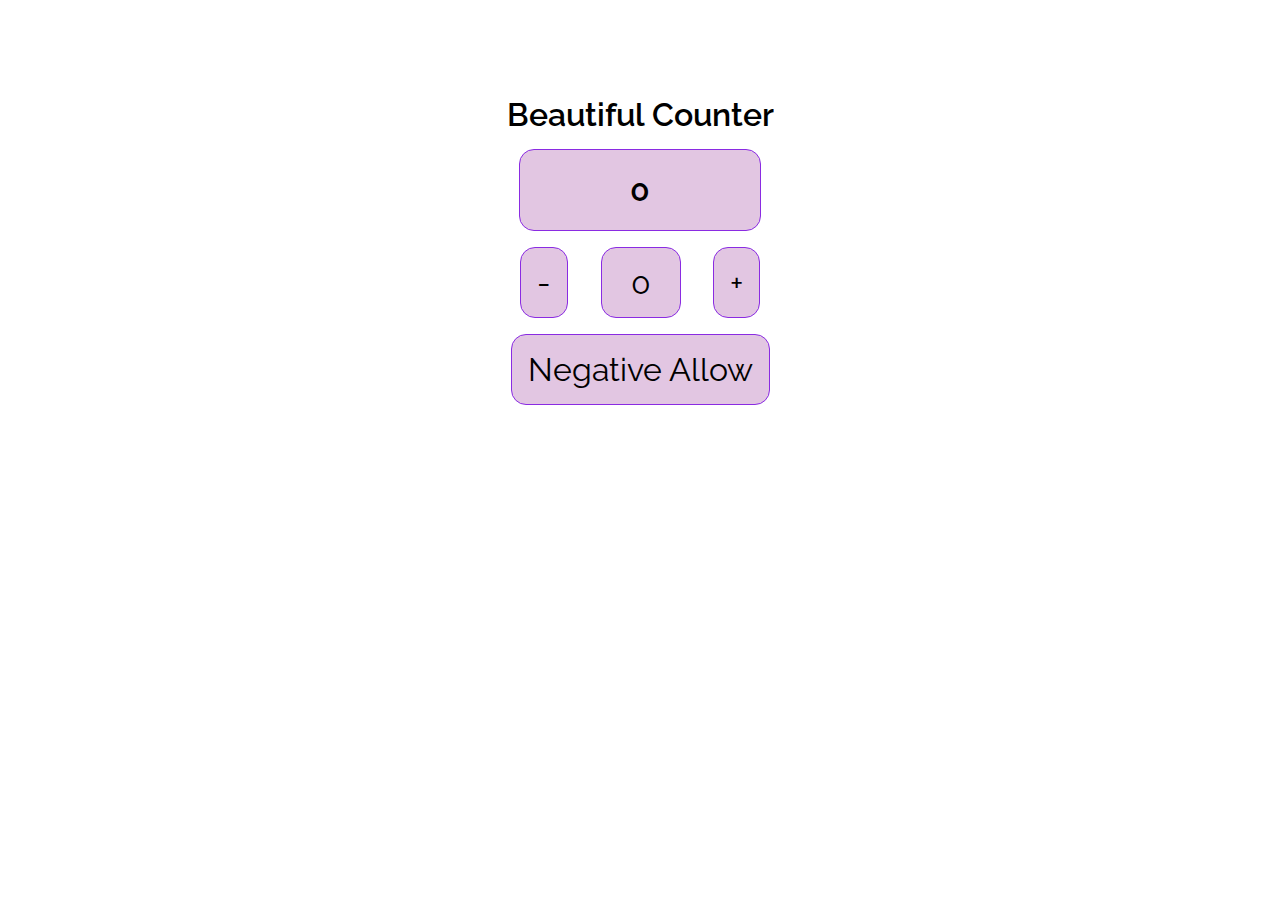
<file: counter/index.html>
<!DOCTYPE html>
<html lang="en">
<head>
    <meta charset="UTF-8">
    <meta name="viewport" content="width=device-width, initial-scale=1.0">
    <link rel="preconnect" href="https://fonts.googleapis.com">
    <link rel="preconnect" href="https://fonts.gstatic.com" crossorigin>
    <link href="https://fonts.googleapis.com/css2?family=Open+Sans:ital,wght@0,300..800;1,300..800&family=Poppins:ital,wght@0,100;0,200;0,300;0,400;0,500;0,600;0,700;0,800;0,900;1,100;1,200;1,300;1,400;1,500;1,600;1,700;1,800;1,900&family=Raleway:ital,wght@0,100..900;1,100..900&family=Roboto:ital,wght@0,100..900;1,100..900&display=swap" rel="stylesheet">
    <link rel="stylesheet" href="style.css">
    <title>Counter</title>
</head>
<body>
    <div class="container">
        <h1>Beautiful Counter</h1>
        <div class="display">
            <h1 class="counter">0</h1>
        </div>
        <div class="buttons">
            <button class="decrement" onclick="decrementBtn()">-</button>
            <button class="reset" onclick="resetBtn()">0</button>
            <button class="increment" onclick="incrementBtn()">+</button>
        </div>
        <button class="negative" onclick="toggleBtn()">Negative Allow</button>
    </div>
    <script src="script.js"></script>
</body>
</html>
</file>
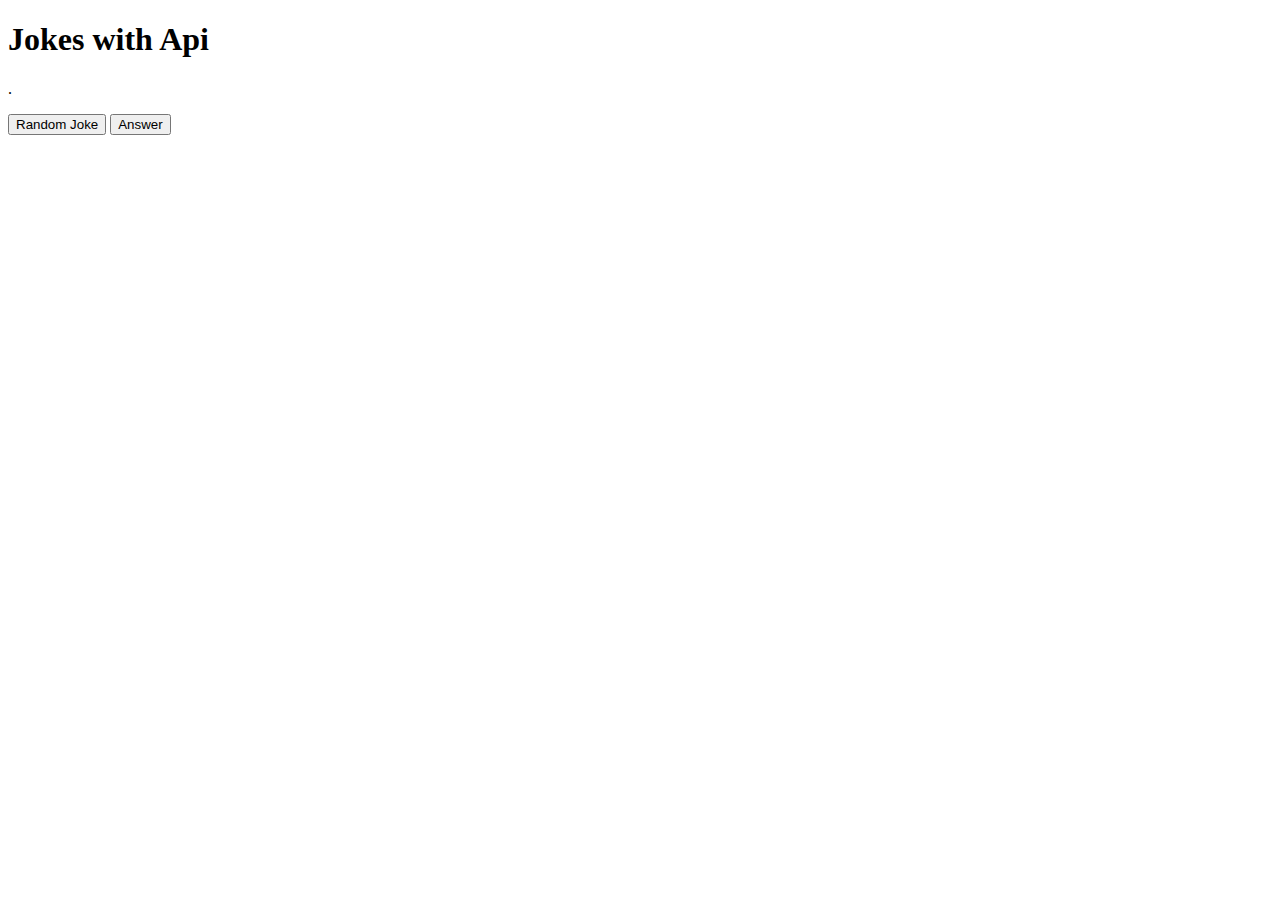
<file: joke fetch api/index.html>
<!DOCTYPE html>
<html lang="en">
<head>
    <meta charset="UTF-8">
    <meta name="viewport" content="width=device-width, initial-scale=1.0">
    <title>fetch api</title>
</head>
<body>
    <h1>Jokes with Api</h1>
    <p id="display">.</p>
    <p id="answer"></p>
    <button onclick="randomJoke()">Random Joke</button>
    <button onclick="jokeAnswer()">Answer</button>
    <script src="script.js"></script>
</body>
</html>
</file>
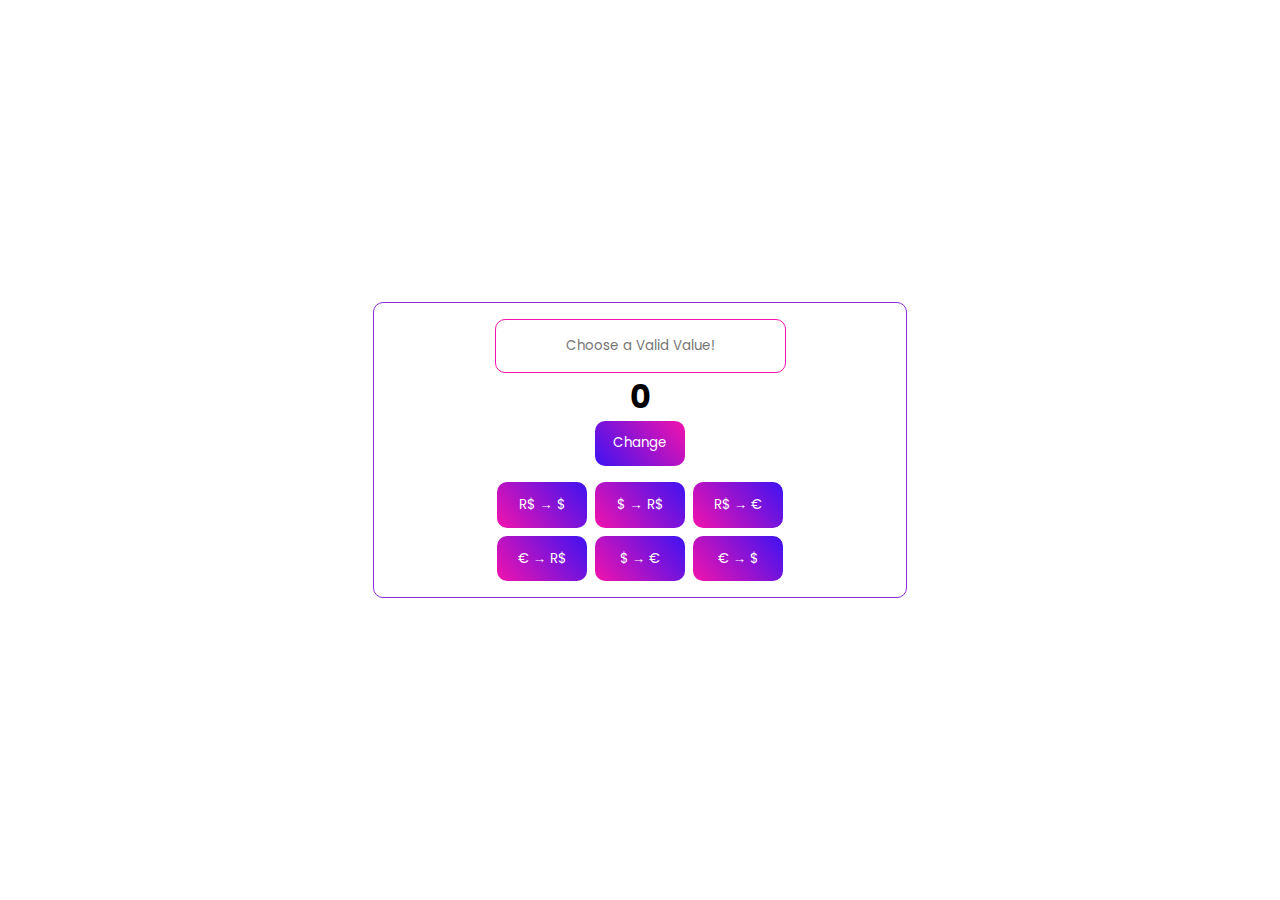
<file: money converter/index.html>
<!DOCTYPE html>
<html lang="en">
<head>
    <meta charset="UTF-8">
    <meta name="viewport" content="width=device-width, initial-scale=1.0">
    <link rel="preconnect" href="https://fonts.googleapis.com">
    <link rel="preconnect" href="https://fonts.gstatic.com" crossorigin>
    <link href="https://fonts.googleapis.com/css2?family=Open+Sans:ital,wght@0,300..800;1,300..800&family=Poppins:ital,wght@0,100;0,200;0,300;0,400;0,500;0,600;0,700;0,800;0,900;1,100;1,200;1,300;1,400;1,500;1,600;1,700;1,800;1,900&family=Raleway:ital,wght@0,100..900;1,100..900&family=Roboto:ital,wght@0,100..900;1,100..900&display=swap" rel="stylesheet">
    <link rel="stylesheet" href="style.css">
    <title>Converter</title>
</head>
<body>
    <div class="container">

        <input type="" id="moneyInput" placeholder="Choose a Valid Value!">
        <h1 class="display">0</h1>

        <button onclick="changeCurrency()" class="changeCurrency">Change</button>

        <div class="currencyBtn">
            <div>
                <button onclick="realToDolar()">R$ → $</button>
                <button onclick="dolarToReal()">$ → R$</button>
                <button onclick="realToEuro()">R$ → €</button>
            </div>
            <div>
                <button onclick="euroToReal()">€ → R$</button>
                 <button onclick="dolarToEuro()">$ → €</button>
                <button onclick="euroToDolar()">€ → $</button>
            </div>
        </div>

    </div>
    <script src="script.js"></script>
</body>
</html>
</file>
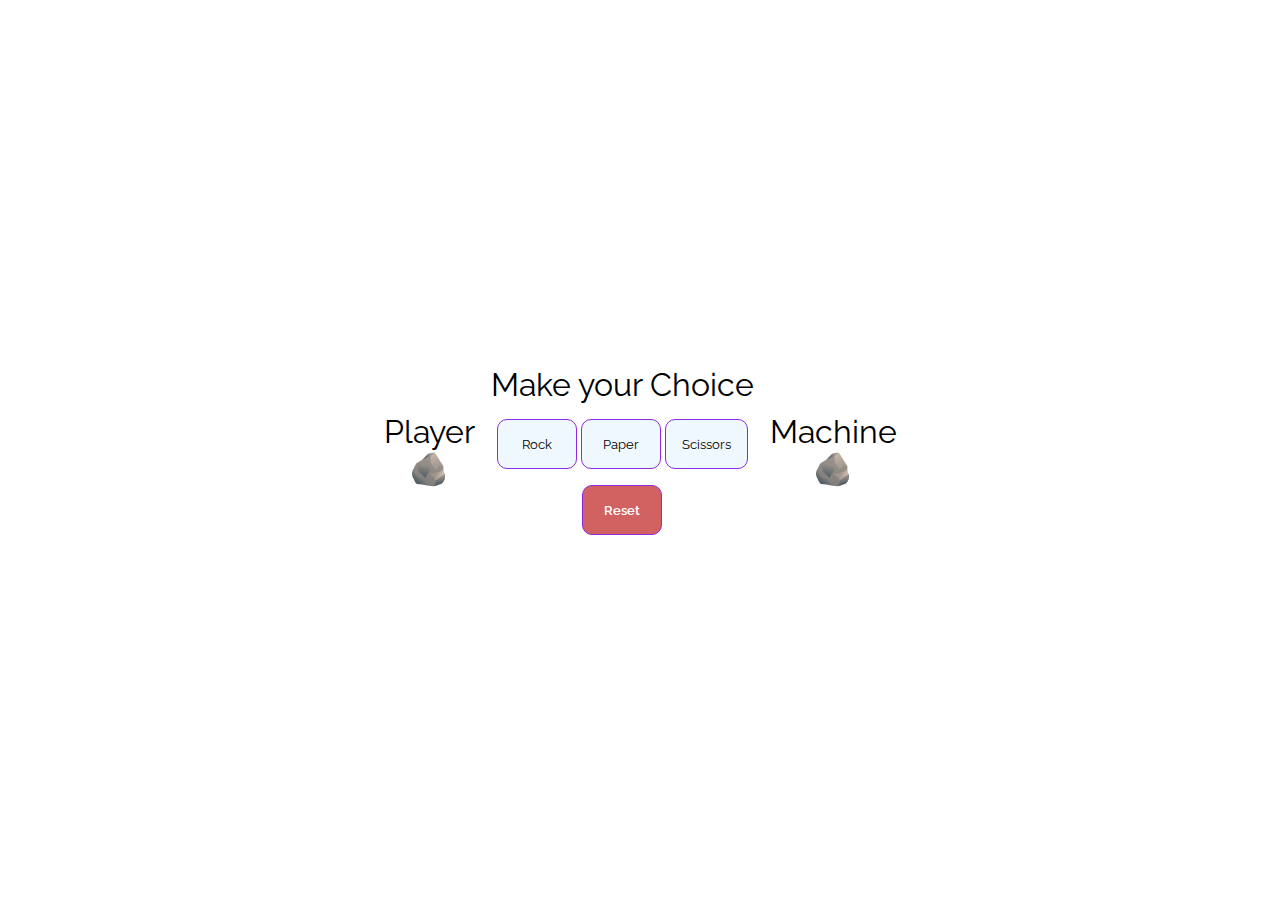
<file: rock-paper-scissors-game/index.html>
<!DOCTYPE html>
<html lang="en">
<head>
    <meta charset="UTF-8">
    <meta name="viewport" content="width=device-width, initial-scale=1.0">
    <link rel="stylesheet" href="style.css">
    <link rel="preconnect" href="https://fonts.googleapis.com">
    <link rel="preconnect" href="https://fonts.gstatic.com" crossorigin>
    <link href="https://fonts.googleapis.com/css2?family=Open+Sans:ital,wght@0,300..800;1,300..800&family=Poppins:ital,wght@0,100;0,200;0,300;0,400;0,500;0,600;0,700;0,800;0,900;1,100;1,200;1,300;1,400;1,500;1,600;1,700;1,800;1,900&family=Raleway:ital,wght@0,100..900;1,100..900&family=Roboto:ital,wght@0,100..900;1,100..900&display=swap" rel="stylesheet">
    <title>Rock Paper Scissor Game</title>
</head>
<body>
    <div>
        <h2 class="playerCounterDisplay"></h2>
        <h1>Player</h1>
        <h1 class="animationPlayerDisplay">✂️</h1>
    </div>
    <div class="Game">

        <h1 class="display">Make your Choice</h1>

        <div>
            <button onclick="playGame('🪨')">Rock</button>
            <button onclick="playGame('📝')">Paper</button>
            <button onclick="playGame('✂️')">Scissors</button>
        </div>

        <button class="resetBtn" onclick="resetGame()">Reset</button>

    </div>
     <div>
        <h2 class="machineCounterDisplay"></h2>
        <h1>Machine</h1>
        <h1 class="animationPlayerDisplay">✂️</h1>
    </div>
<script src="script.js"></script>
</body>
</html>
</file>
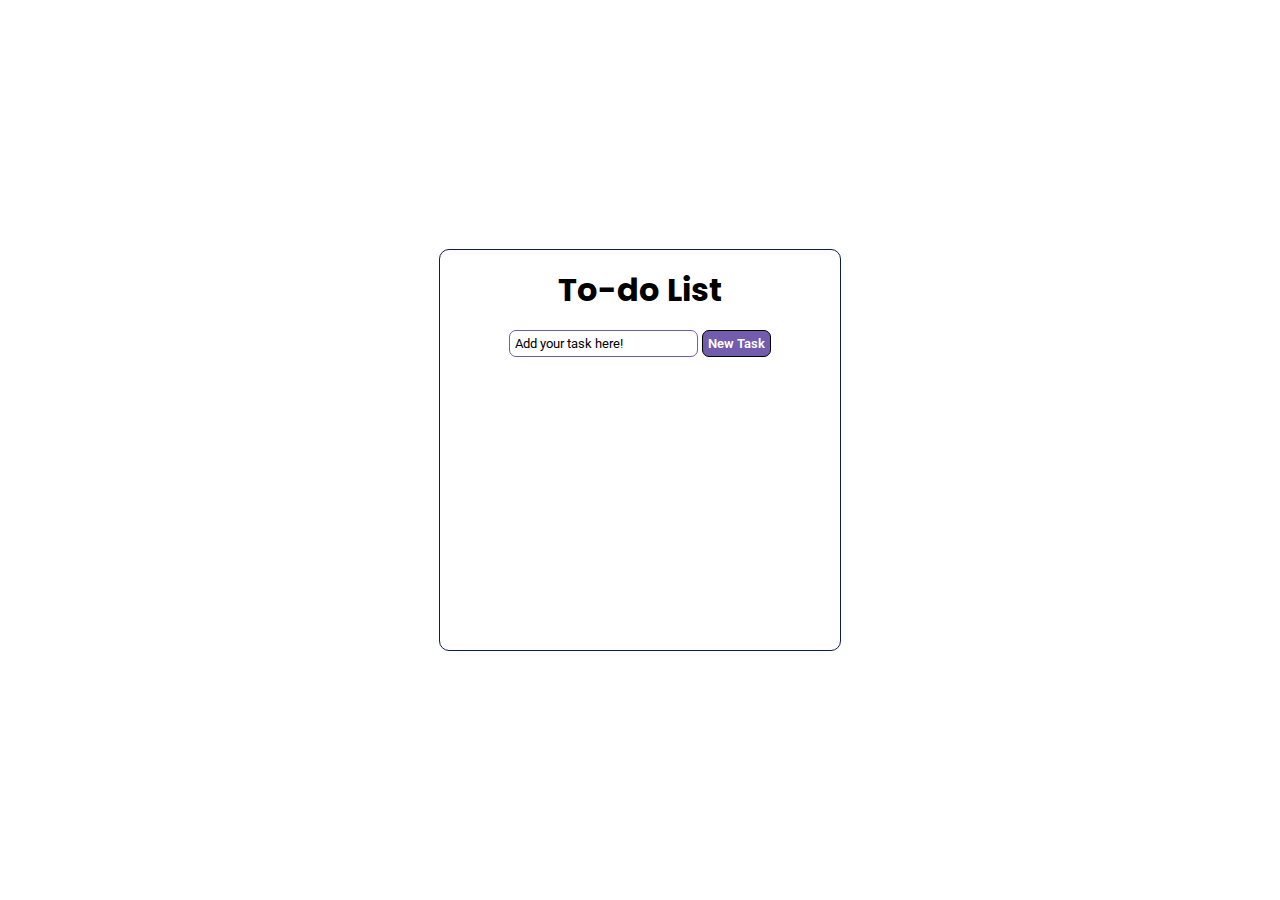
<file: to do list/index.html>
<!DOCTYPE html>
<html lang="en">
<head>
    <meta charset="UTF-8">
    <meta name="viewport" content="width=device-width, initial-scale=1.0">
    <link rel="preconnect" href="https://fonts.googleapis.com">
    <link rel="preconnect" href="https://fonts.gstatic.com" crossorigin>
    <link href="https://fonts.googleapis.com/css2?family=Open+Sans:ital,wght@0,300..800;1,300..800&family=Poppins:ital,wght@0,100;0,200;0,300;0,400;0,500;0,600;0,700;0,800;0,900;1,100;1,200;1,300;1,400;1,500;1,600;1,700;1,800;1,900&family=Raleway:ital,wght@0,100..900;1,100..900&family=Roboto:ital,wght@0,100..900;1,100..900&display=swap" rel="stylesheet">
    <link rel="stylesheet" href="style.css">
    <title>To-Do List App</title>
</head>
<body>
    <main>
        <div class="container">
            <div class="header">
                <h1>To-do List</h1>
            </div>
            <div class="body">
                <input type="text" id="inputList" placeholder="Add your task here!">
                <button id="addListBtn" onclick="addTarefa()">New Task</button>
                <ul id="list"></ul>
            </div>
        </div>
    </main>
    <script src="script.js"/></script>
</body>
</html>
</file>
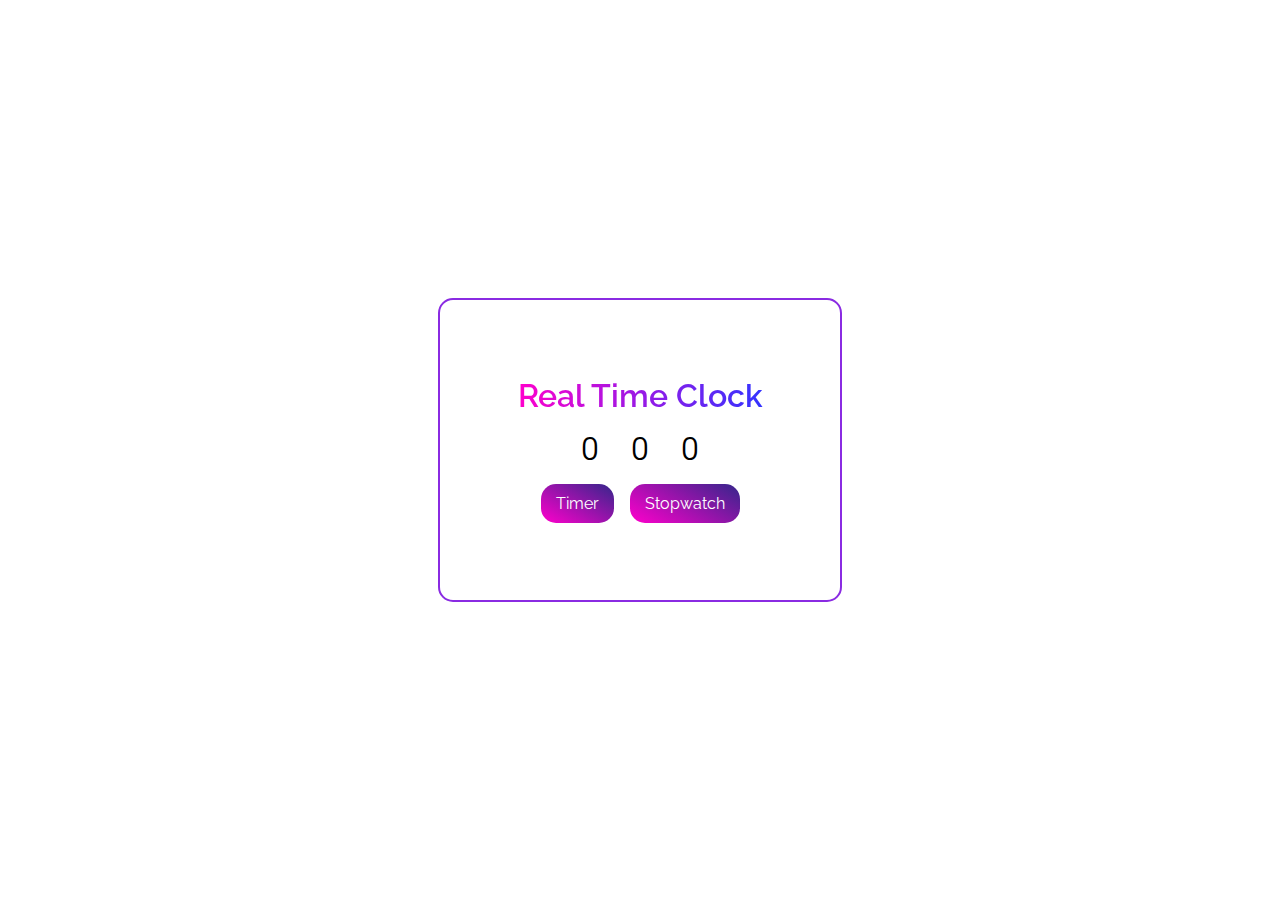
<file: clock-timer-stopwatch/pages/index.html>
<!DOCTYPE html>
<html lang="en">
<head>
    <meta charset="UTF-8">
    <meta name="viewport" content="width=device-width, initial-scale=1.0">
    <link rel="preconnect" href="https://fonts.googleapis.com">
    <link rel="preconnect" href="https://fonts.gstatic.com" crossorigin>
    <link href="https://fonts.googleapis.com/css2?family=Open+Sans:ital,wght@0,300..800;1,300..800&family=Poppins:ital,wght@0,100;0,200;0,300;0,400;0,500;0,600;0,700;0,800;0,900;1,100;1,200;1,300;1,400;1,500;1,600;1,700;1,800;1,900&family=Raleway:ital,wght@0,100..900;1,100..900&family=Roboto:ital,wght@0,100..900;1,100..900&display=swap" rel="stylesheet">
    <link rel="stylesheet" href="../style.css">
    <title>Document</title>
</head>
<body>
    <div class="container">
        <div class="clockText">
            <h1>Real Time Clock</h1>
        </div>
        <div class="clock">
            <ul>
                <li id="hours">0</li>
                <li id="minutes">0</li>
                <li id="seconds">0</li>
            </ul>
        </div>
        <div class="navigationContainer">
            <a href="timer.html" class="navigationBtn">Timer</a>
            <a href="stopwatch.html" class="navigationBtn">Stopwatch</a>
        </div>
    </div>

    <script src="../script.js"></script>
</body>
</html>
</file>
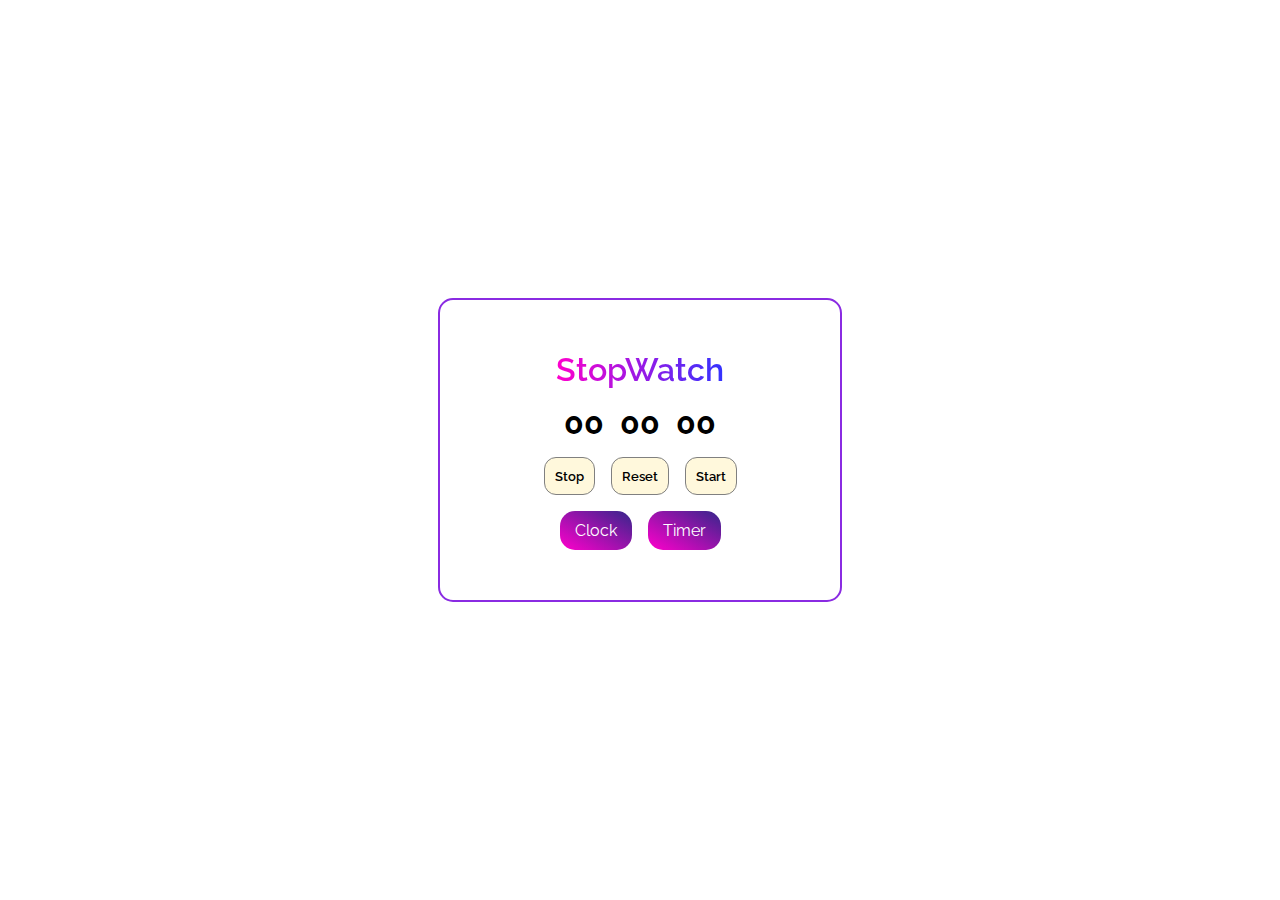
<file: clock-timer-stopwatch/pages/stopwatch.html>
<!DOCTYPE html>
<html lang="en">
<head>
    <meta charset="UTF-8">
    <meta name="viewport" content="width=device-width, initial-scale=1.0">
    <link rel="preconnect" href="https://fonts.googleapis.com">
    <link rel="preconnect" href="https://fonts.gstatic.com" crossorigin>
    <link href="https://fonts.googleapis.com/css2?family=Open+Sans:ital,wght@0,300..800;1,300..800&family=Poppins:ital,wght@0,100;0,200;0,300;0,400;0,500;0,600;0,700;0,800;0,900;1,100;1,200;1,300;1,400;1,500;1,600;1,700;1,800;1,900&family=Raleway:ital,wght@0,100..900;1,100..900&family=Roboto:ital,wght@0,100..900;1,100..900&display=swap" rel="stylesheet">
    <link rel="stylesheet" href="../style.css">
    <title>Document</title>
</head>
<body>
    <div class="container">

        <div class="clockText">
            <h1>StopWatch</h1>
        </div>

        <div class="watchContainer">
            <h2 class="watchMinutes">00</h2>
            <h2 class="watchSeconds">00</h2>
            <h2 class="watchMilSeconds">00</h2>
        </div>

        <div class="navigationContainer">
            <button onclick="watchStop()">Stop</button>
            <button onclick="watchReset()">Reset</button>
            <button onclick="watchStart()">Start</button>
        </div>

        <div class="navigationContainer">
            <a href="index.html" class="navigationBtn">Clock</a>
            <a href="timer.html" class="navigationBtn">Timer</a>
        </div>

    </div>

    <script src="../script.js"></script>
</body>
</html>
</file>
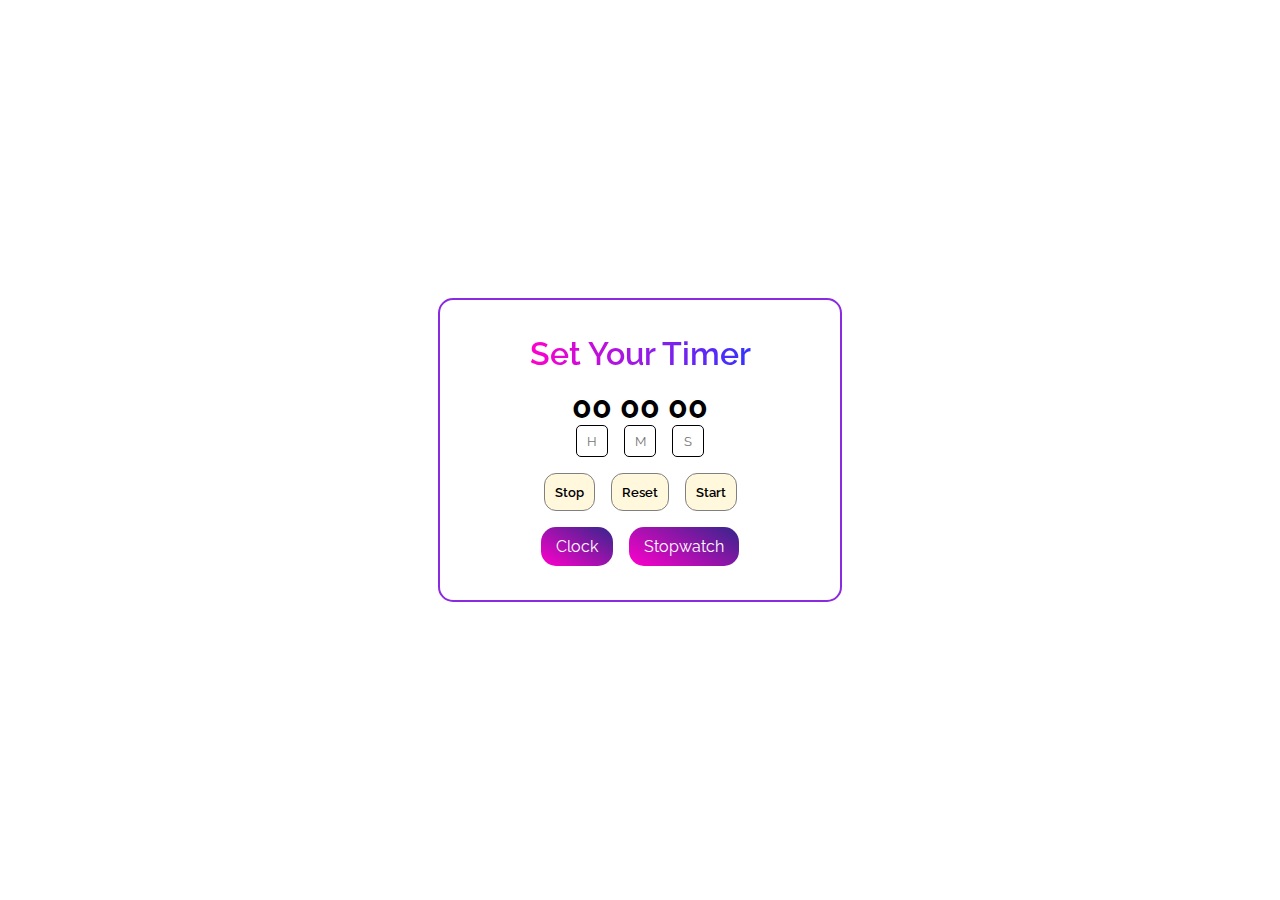
<file: clock-timer-stopwatch/pages/timer.html>
<!DOCTYPE html>
<html lang="en">
<head>
    <meta charset="UTF-8">
    <meta name="viewport" content="width=device-width, initial-scale=1.0">
    <link rel="preconnect" href="https://fonts.googleapis.com">
    <link rel="preconnect" href="https://fonts.gstatic.com" crossorigin>
    <link href="https://fonts.googleapis.com/css2?family=Open+Sans:ital,wght@0,300..800;1,300..800&family=Poppins:ital,wght@0,100;0,200;0,300;0,400;0,500;0,600;0,700;0,800;0,900;1,100;1,200;1,300;1,400;1,500;1,600;1,700;1,800;1,900&family=Raleway:ital,wght@0,100..900;1,100..900&family=Roboto:ital,wght@0,100..900;1,100..900&display=swap" rel="stylesheet">
    <link rel="stylesheet" href="../style.css">
    <title>Clock, Timer, and Stopwatch</title>
</head>
<body>
    <div class="container">
        <div class="clockText">
            <h1>Set Your Timer</h1>
        </div>
        <div class="clock">
            <div class="timerDisplay">
                <h2 class="hoursDisplay">00</h2>
                <h2 class="minutesDisplay">00</h2>
                <h2 class="secondsDisplay">00</h2>
            </div>
            <div class="inputContainer">
                <input type="" id="timerHours" placeholder="H">
                <input type="" id="timerMinutes" placeholder="M">
                <input type="" id="timerSeconds" placeholder="S">
            </div>

            <div class="navigationContainer">
                <button onclick="stopTimer()">Stop</button>
                <button onclick="resetTimer()">Reset</button>
                <button onclick="startTimer()">Start</button>
            </div>

        </div>
        <div class="navigationContainer">
            <a href="index.html" class="navigationBtn">Clock</a>
            <a href="stopwatch.html" class="navigationBtn">Stopwatch</a>
        </div>
    </div>

    <script src="../script.js"></script>
</body>
</html>
</file>
<file: counter/style.css>
* {
    padding: 0;
    margin: 0;
    text-decoration: none;
}
h1 {
    font-family: Raleway;
    font-weight: 600;
}
body {
    display: flex;
    justify-content: center;
    align-items: center;
}
.container{
    display: flex;
    text-align: center;
    flex-direction: column;
    justify-content: center;
    align-items: center;
    gap: 1rem;
    width: 500px;
    height: 500px;
}
.display {
    display: flex;
    justify-content: center;
    align-items: center;
    width: 15rem;
    height: 5rem;
    border-radius: 15px;
    border: 1px solid blueviolet;
    background-color: #e2c6e2;
}
.buttons {
    display: flex;
    justify-content: space-between;
    align-items: center;
    width: 15rem;
    border-radius: 15px;
}
button {
    font-family: Raleway;
    background-color: #e2c6e2;
    border: 1px solid blueviolet;
    border-radius: 15px;
    font-size: 2rem;
    padding: 1rem;
}
button:active {
    background-color: aquamarine;
}
.negative:active {
    background-color: #e2c6e2;
}
.reset {
    width: 5rem;
}
</file>
<file: money converter/style.css>
* {
    padding: 0;
    margin: 0;
    text-decoration: none;
    font-family: Poppins;
}
body {
    display: flex;
    justify-content: center;
    align-items: center;
    height: 100vh;
}
input {
    border: 1px solid #F213AC;
    border-radius: 10px;
    padding: 1rem;
    text-align: center;
}

.container {
    display: flex;
    flex-direction: column;
    justify-content: center;
    align-items: center;
    border-radius: 10px;
    padding: 1rem;
    border: 1px solid blueviolet;
    width: 500px;
}

.currencyBtn {
    display: flex;
    flex-direction: column;
    justify-content: center;
    align-items: center;
    gap: 0.5rem;
}
.currencyBtn  div{
    display: flex;
    justify-content: center;
    align-items: center;
    gap: 0.5rem;
}

.currencyBtn button {
    color: white;
    padding: 0.8rem;
    border: 0;
    min-width: 90px;
    border-radius: 10px;
    background: linear-gradient(50deg, #F213AC, #3E13F2);
}

.changeCurrency {
    margin-bottom: 1rem;
    color: white;
    padding: 0.8rem;
    border: 0;
    min-width: 90px;
    border-radius: 10px;
    background: linear-gradient(50deg, #3E13F2, #F213AC);
}
</file>
<file: rock-paper-scissors-game/style.css>
* {
    padding: 0;
    margin: 0;
    text-decoration: none;
    font-family: Raleway;
}
body {
    display: flex;
    justify-content: center;
    align-items: center;
    height: 100vh;
}
h1 {
    text-align: center;
    font-weight: 400;
}
h2 {
    text-align: center;
}
button {
    margin-top: 1rem;
    padding: 1rem;
    min-width: 80px;
    border-radius: 10px;
    border: 1px solid blueviolet;
    background-color: aliceblue;
    transition: background-color 0.2s ease;
}
button:active {
    background-color: aqua;
}
.resetBtn {
    font-weight: 600;
    max-width: 80px;
    color: white;
    background-color: rgb(210, 98, 98);
}

.resetBtn:active {
    background-color: aliceblue;
    color: black;
}

.Game {
    display: flex;
    flex-direction: column;
    justify-content: center;
    align-items: center;
    padding: 1rem;
}
</file>
<file: to do list/style.css>
* {
    margin: 0;
    padding: 0;
}

h1 {
    font-family: Poppins;
    text-align: left;
    margin: 1rem 0 1rem 0;
}

body {
    display: flex;
    justify-content: center;
    align-items: center;
    height: 100vh;
    margin: 0;
}
.container {
    display: flex;
    flex-direction: column;
    justify-content: start;
    align-items: center;
    width: 400px;
    min-height: 400px;
    border-radius: 10px;
    border: 1px solid #0B1D51;
}

ul {
    display: flex;
    flex-direction: column;
    justify-content: start;
    align-items: start;
    margin-top: 1rem;
    gap: 0.5rem;
    font-family: Poppins;
    font-weight: 400;
    font-size: 0.8rem;
}
li {
    padding-inline: 0.3rem;
    width: 100%;
    display: flex;
    justify-content: space-between;
    list-style-type: none;

}
input {
    padding: 0.3rem;
    border-radius: 7px;
    border: 1px solid #725CAD;
}
input::placeholder {
    font-family: Roboto;
    font-weight: 400;
    color: black;
}
#addListBtn {
    font-family: Roboto;
    font-weight: 600;
    border-radius: 7px;
    padding: 0.3rem;
    border: 1px solid black;
    background-color: #725CAD;
    color: white;
}
.deleteBtn {
    font-family: Roboto;
    font-weight: 600;
    border-radius: 7px;
    padding: 0.3rem;
    border: 1px solid black;
    background-color: #725CAD;
    color: white;
}
.markedBtn {
    font-family: Roboto;
    font-weight: 600;
    border-radius: 7px;
    padding: 0.3rem;
    border: 1px solid black;
    background-color: #725CAD;
    color: white;
}
</file>
<file: clock-timer-stopwatch/style.css>
*{
    font-family: Raleway;
    margin: 0;
    border: none;
    padding: 0;
    list-style-type: none;
}

h1 {
    font-family: Raleway;
    font-weight: 600;
    background: linear-gradient(90deg, #ff00cc, #3333ff);
    -webkit-background-clip: text;
    background-clip: text;
    color: transparent;
}
h2 {
    margin-top: 1rem;
    font-size: 2rem;
}

ul{
    display: flex;
    flex-direction: row;
    padding-top: 1rem;
}
li {
    font-family: Roboto;
    font-weight: 350;
    font-size: 2rem;
    padding-inline: 1rem;
}

a {
    color: black;
    text-decoration: none;
}

body {
    display: flex;
    justify-content: center;
    align-items: center;
    height: 100vh;
}

button {
    background-color: cornsilk;
    font-weight: 600;
    padding: 10px;
    border-radius: 12px;
    border: 1px solid grey;
}

input {
    margin-top: 0.5rem 0 1rem 0;
    border-radius: 5px;
    border: 1px solid black;
    width: 30px;
    height: 30px;
    text-align: center;
}
.container {
    display: flex;
    justify-content: center;
    align-items: center;
    height: 300px;
    width: 400px;
    border-radius: 15px;
    border: 2px solid blueviolet;
    flex-direction: column;
}
.clock{
    display: flex;
    flex-direction: column;
    align-items: center;
    justify-content: center;
}

.timerDisplay {
    display: flex;
    gap: 0.5rem;
}
.inputContainer{
    display: flex;
    gap: 1rem;
}

.watchContainer {
    display: flex;
    flex-direction: row;
    gap: 1rem;
}

.navigationContainer {
    display: flex;
    margin-top: 1rem;
    gap: 1rem;
}
.navigationBtn {
    color: white;
    border-radius: 15px;
    padding: 10px 15px;
    background: linear-gradient(30deg, #ff00cc, rgb(53, 38, 139));
}
</file>
